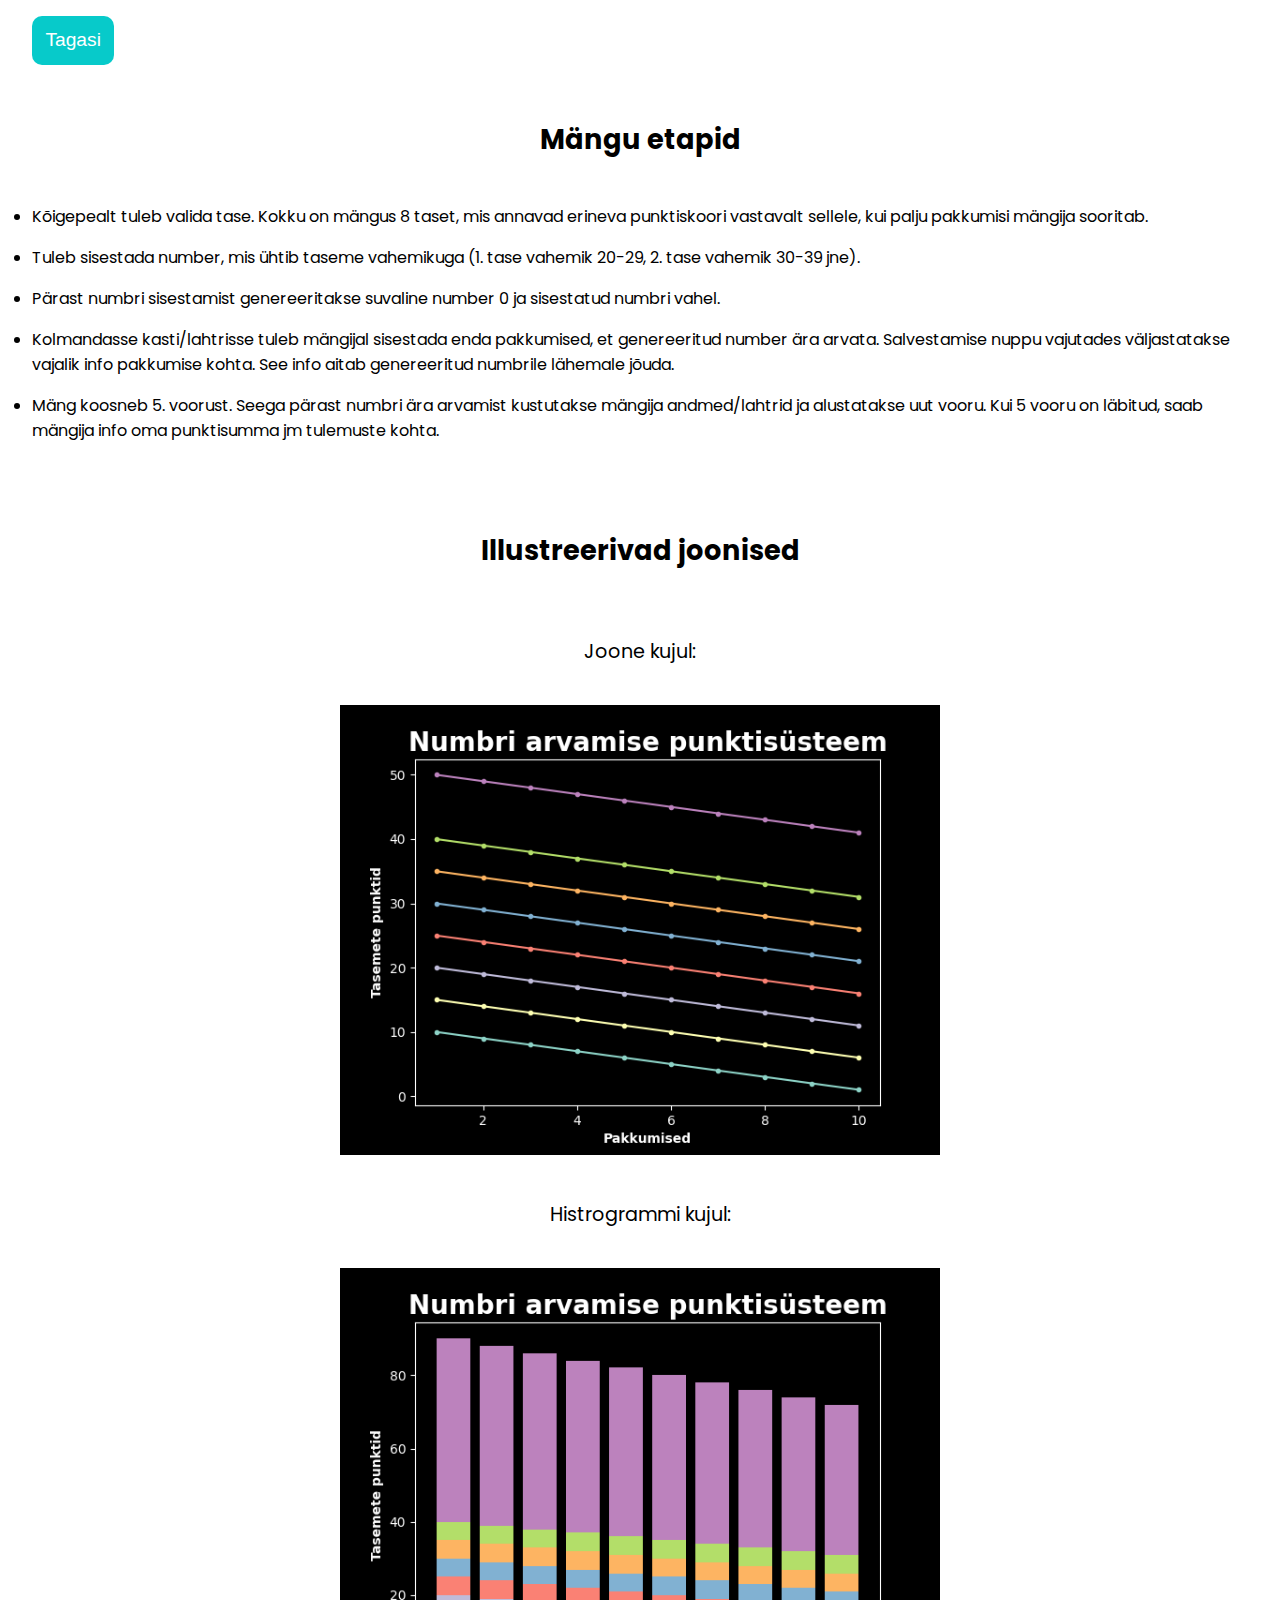
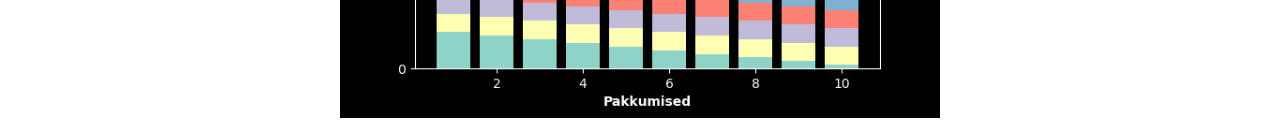
<file: instructions.html>
<!DOCTYPE html>
<html lang="en">
  <head>
    <meta charset="UTF-8" />
    <meta name="viewport" content="width=device-width, initial-scale=1.0" />
    <title>Mängu reeglite seletus</title>
    <link rel="stylesheet" href="steps.css" />
  </head>
  <body>
    <nav>
      <a href="index.html">
        <button class="game-instructions">Tagasi</button>
      </a>
    </nav>
    <h1>Mängu etapid</h1>
    <ul>
      <li>
        Kõigepealt tuleb valida tase. Kokku on mängus 8 taset, mis annavad
        erineva punktiskoori vastavalt sellele, kui palju pakkumisi mängija
        sooritab.
      </li>
      <li>
        Tuleb sisestada number, mis ühtib taseme vahemikuga (1. tase vahemik 20-29, 2. tase vahemik 30-39 jne).
      </li>
      <li>
        Pärast numbri sisestamist genereeritakse suvaline number 0 ja sisestatud
        numbri vahel.
      </li>
      <li>
        Kolmandasse kasti/lahtrisse tuleb mängijal sisestada enda pakkumised, et
        genereeritud number ära arvata. Salvestamise nuppu vajutades
        väljastatakse vajalik info pakkumise kohta. See info aitab genereeritud
        numbrile lähemale jõuda.
      </li>
      <li>
        Mäng koosneb 5. voorust. Seega pärast numbri ära arvamist kustutakse
        mängija andmed/lahtrid ja alustatakse uut vooru. Kui 5 vooru on läbitud,
        saab mängija info oma punktisumma jm tulemuste kohta.
      </li>
    </ul>
    <h1>Illustreerivad joonised</h1>
    <div class="fig">
      <div>
        <p>Joone kujul:</p>
        <img src="assets/lines.png" alt="Games data with lines" />
        <p>Histrogrammi kujul:</p>
        <img src="assets/histogram.png" alt="Games data with histogram" />
      </div>
    </div>
  </body>
</html>
</file>
<file: steps.css>
@import url("https://fonts.googleapis.com/css2?family=Poppins:wght@400;700&family=Questrial&display=swap");

* {
  margin: 0;
  padding: 0;
  box-sizing: border-box;
}

body {
  font-family: "Poppins";
}

/* Navbar */

nav {
  padding: 1em 0 0 2em;
}

.game-instructions {
  border: none;
  cursor: pointer;
  font-size: 1.2rem;
  padding: 0.7em;
  border-radius: 10px;
  background-color: rgb(7, 202, 202);
  color: white;
}

.game-instructions:hover {
  background-color: rgb(7, 182, 182);
}

/* Game description */

h1 {
  text-align: center;
  padding: 2em 0 1em 0;
  font-size: 1.7rem;
}

ul {
  padding: 0 2em 2em 2em;
}

li {
  padding-top: 1em;
}

/* Game descriptive figures */

.fig {
  display: flex;
  justify-content: center;
}

p {
  text-align: center;
  padding: 2em 0;
  font-size: 1.2rem;
}

img {
  width: 600px;
  height: 345px;
  max-width: 100%;
  height: auto;
}

.table {
  width: 600px;
  height: 345px;
  table-layout: fixed;
  width: 100%;
  height: auto;
}

table {
  border-collapse: collapse;
  background-color: rgb(0, 0, 0);
  margin-bottom: 2em;
  color: white;
}

th {
  padding: 1em;
}

td {
  padding-left: 2em;
  padding-bottom: 1em;
}
</file>
